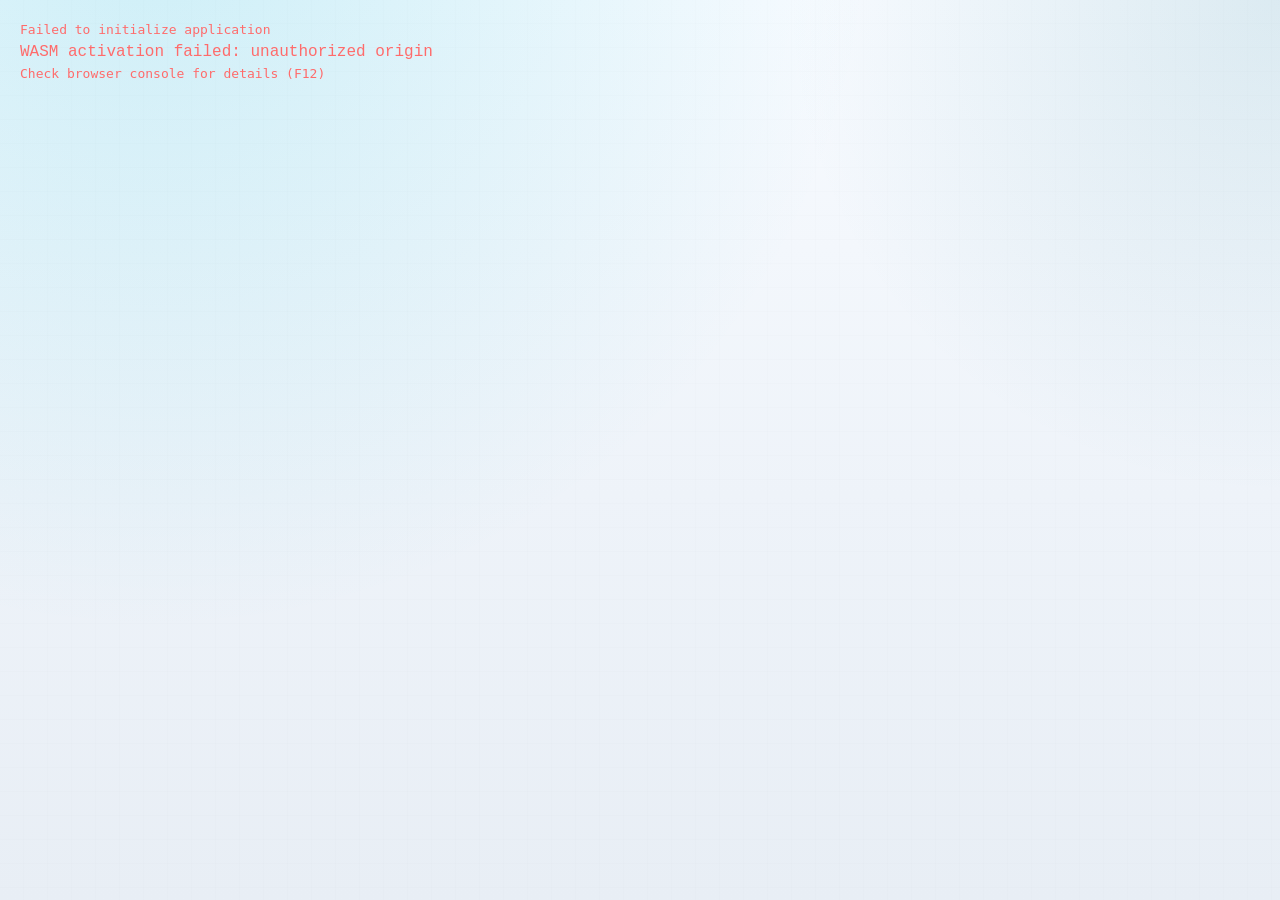
<file: index.html>
<!doctype html>
<html lang="ko">

<head>
    <meta charset="UTF-8" />
    <meta name="viewport" content="width=device-width, initial-scale=1" />
    <meta name="color-scheme" content="light dark" />
    <title>Coco Viewer</title>
    <meta name="description" content="Gerber · ODB++ Web Viewer" />
    
    <!-- Open Graph meta tags for social sharing -->
    <meta property="og:title" content="Coco Viewer" />
    <meta property="og:description" content="Gerber · ODB++ Web Viewer" />
    <meta property="og:image" content="https://coco-viewer.penta-cube.com/coco-icon.png" />
    <meta property="og:type" content="website" />
    <meta property="og:url" content="https://coco-viewer.penta-cube.com/" />
    
    <!-- Favicon -->
    <link rel="icon" type="image/png" href="/coco-icon.png" />
    <link rel="preconnect" href="https://fonts.googleapis.com" />
    <link rel="preconnect" href="https://fonts.gstatic.com" crossorigin />
    <link href="https://fonts.googleapis.com/css2?family=Inter:wght@400;500;600;700&family=Noto+Sans+KR:wght@400;500;600;700&display=swap" rel="stylesheet" />
  <script type="module" crossorigin src="/assets/main-CHbh6gp3.js"></script>
  <link rel="modulepreload" crossorigin href="/assets/canvasExport-BwlUe5Dd.js">
  <link rel="modulepreload" crossorigin href="/assets/embedBridge-CNGmm5Kq.js">
  <link rel="modulepreload" crossorigin href="/assets/compat-zaxcTdmS.js">
  <link rel="stylesheet" crossorigin href="/assets/compat-BCFIEEGp.css">
</head>

<body>
    <noscript>
        <div style="background: #f97316; color: #0f1520; font-weight: 600; padding: 12px 16px; text-align: center;">
            JavaScript가 필요합니다. 브라우저 설정에서 JavaScript를 활성화해 주세요.
        </div>
    </noscript>
    <div id="root"></div>
</body>

</html>
</file>
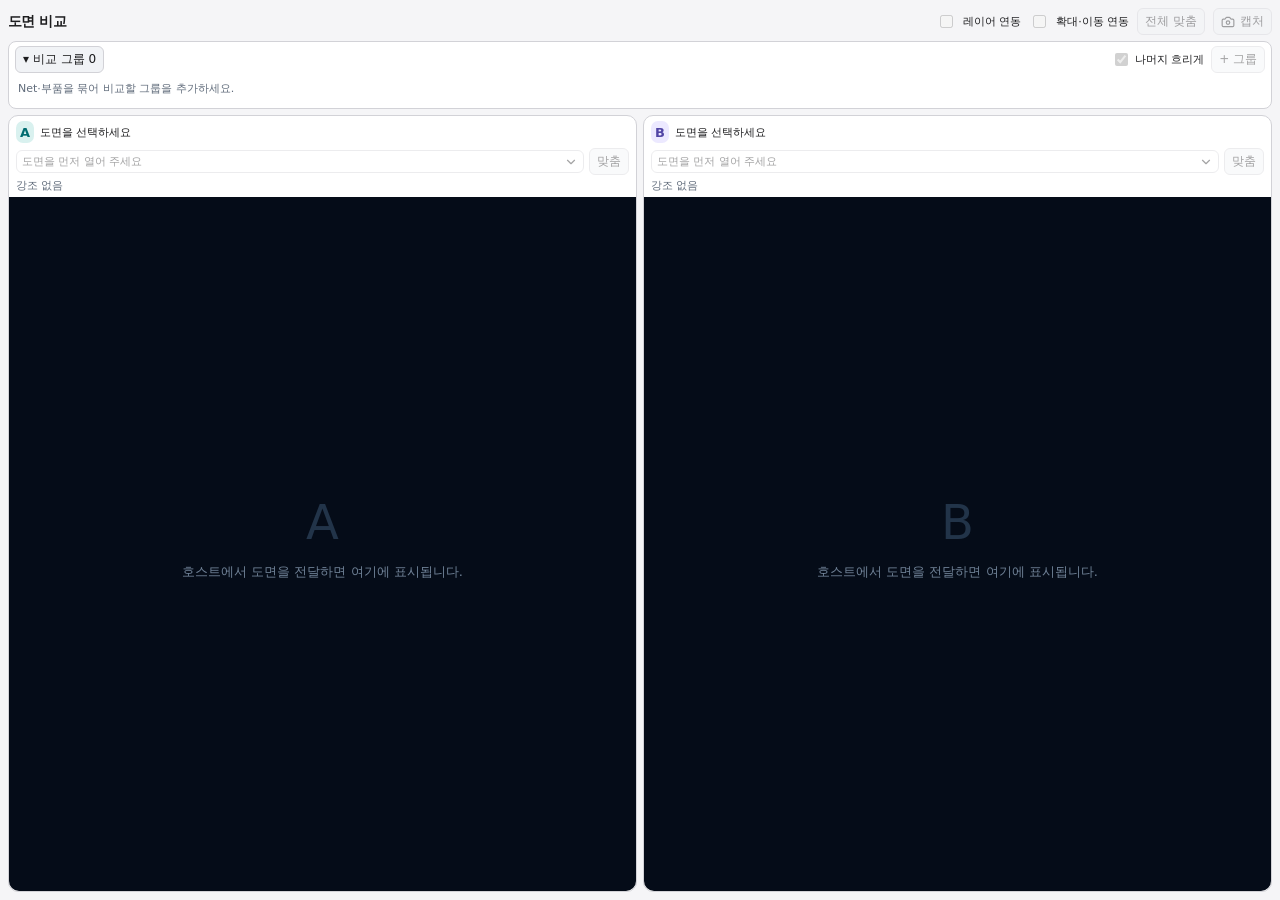
<file: compare-embed.html>
<!doctype html>
<html lang="ko">
<head>
  <meta charset="UTF-8" />
  <meta name="viewport" content="width=device-width, initial-scale=1" />
  <meta name="color-scheme" content="light dark" />
  <meta http-equiv="Content-Security-Policy" content="default-src 'self'; frame-src 'self'; script-src 'self' 'wasm-unsafe-eval'; style-src 'self'; img-src 'self' data: blob:; font-src 'self'; connect-src 'self' blob:; worker-src 'self' blob:; object-src 'none'; base-uri 'none'; form-action 'none'" />
  <title>Coco Viewer · 도면 비교</title>
  <script type="module" crossorigin src="/assets/comparisonEmbed-B3rmfwOU.js"></script>
  <link rel="modulepreload" crossorigin href="/assets/canvasExport-BwlUe5Dd.js">
  <link rel="modulepreload" crossorigin href="/assets/embedBridge-CNGmm5Kq.js">
  <link rel="modulepreload" crossorigin href="/assets/hostClient-BbTeNtxx.js">
  <link rel="modulepreload" crossorigin href="/assets/ComparisonApp-B8h8bxlX.js">
  <link rel="modulepreload" crossorigin href="/assets/resolveHostOrigin-D8NZIMXg.js">
  <link rel="stylesheet" crossorigin href="/assets/ComparisonApp-DXoEmoHD.css">
</head>
<body>
  <div id="root"></div>
</body>
</html>
</file>
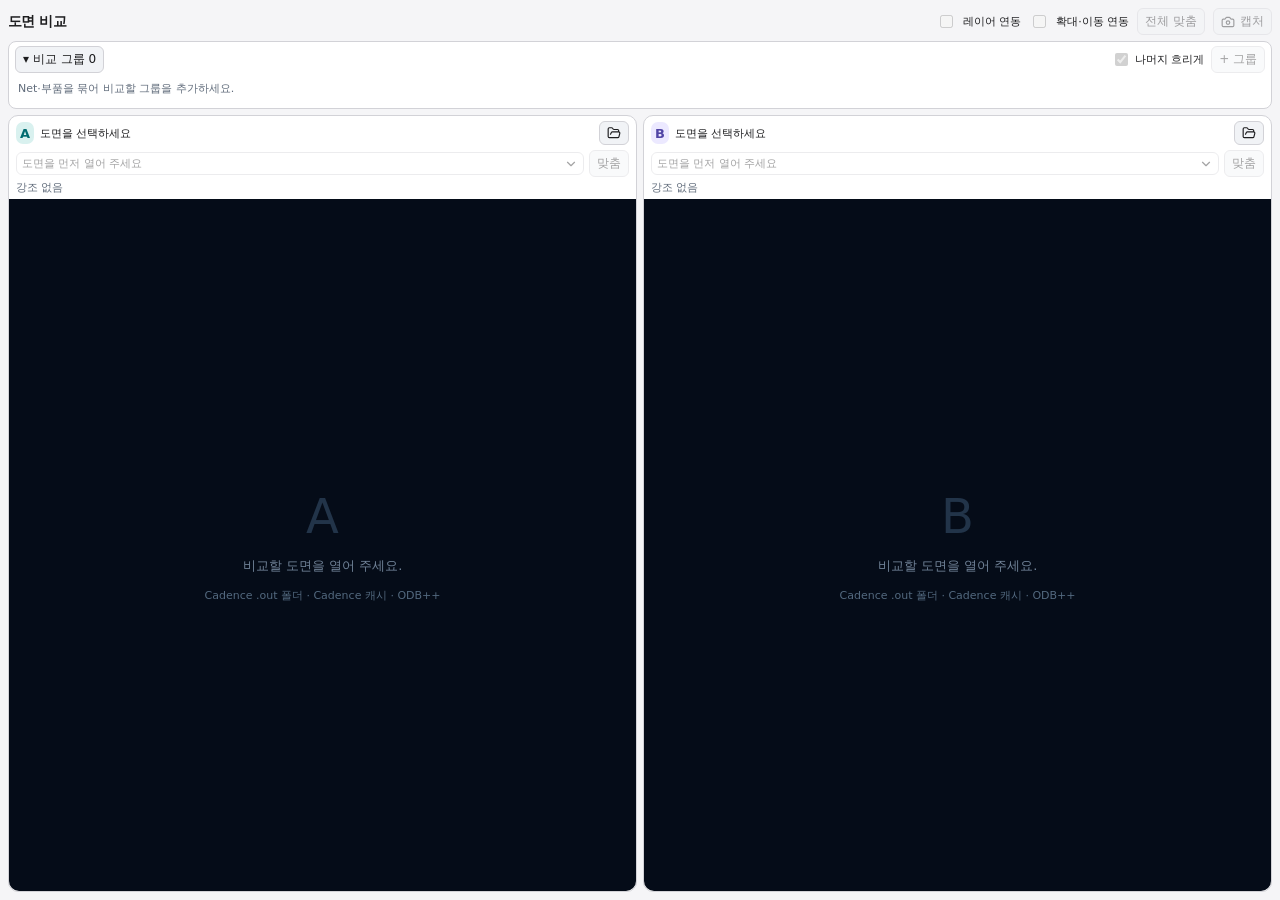
<file: compare.html>
<!doctype html>
<html lang="ko">
<head>
  <meta charset="UTF-8" />
  <meta name="viewport" content="width=device-width, initial-scale=1" />
  <meta name="color-scheme" content="light dark" />
  <meta http-equiv="Content-Security-Policy" content="default-src 'self'; frame-src 'self'; script-src 'self' 'wasm-unsafe-eval'; style-src 'self'; img-src 'self' data: blob:; font-src 'self'; connect-src 'self' blob:; worker-src 'self' blob:; object-src 'none'; base-uri 'none'; form-action 'none'" />
  <title>Coco Viewer · 도면 비교</title>
  <script type="module" crossorigin src="/assets/comparison-D6V_YrFe.js"></script>
  <link rel="modulepreload" crossorigin href="/assets/canvasExport-BwlUe5Dd.js">
  <link rel="modulepreload" crossorigin href="/assets/embedBridge-CNGmm5Kq.js">
  <link rel="modulepreload" crossorigin href="/assets/hostClient-BbTeNtxx.js">
  <link rel="modulepreload" crossorigin href="/assets/ComparisonApp-B8h8bxlX.js">
  <link rel="stylesheet" crossorigin href="/assets/ComparisonApp-DXoEmoHD.css">
</head>
<body>
  <div id="root"></div>
</body>
</html>
</file>
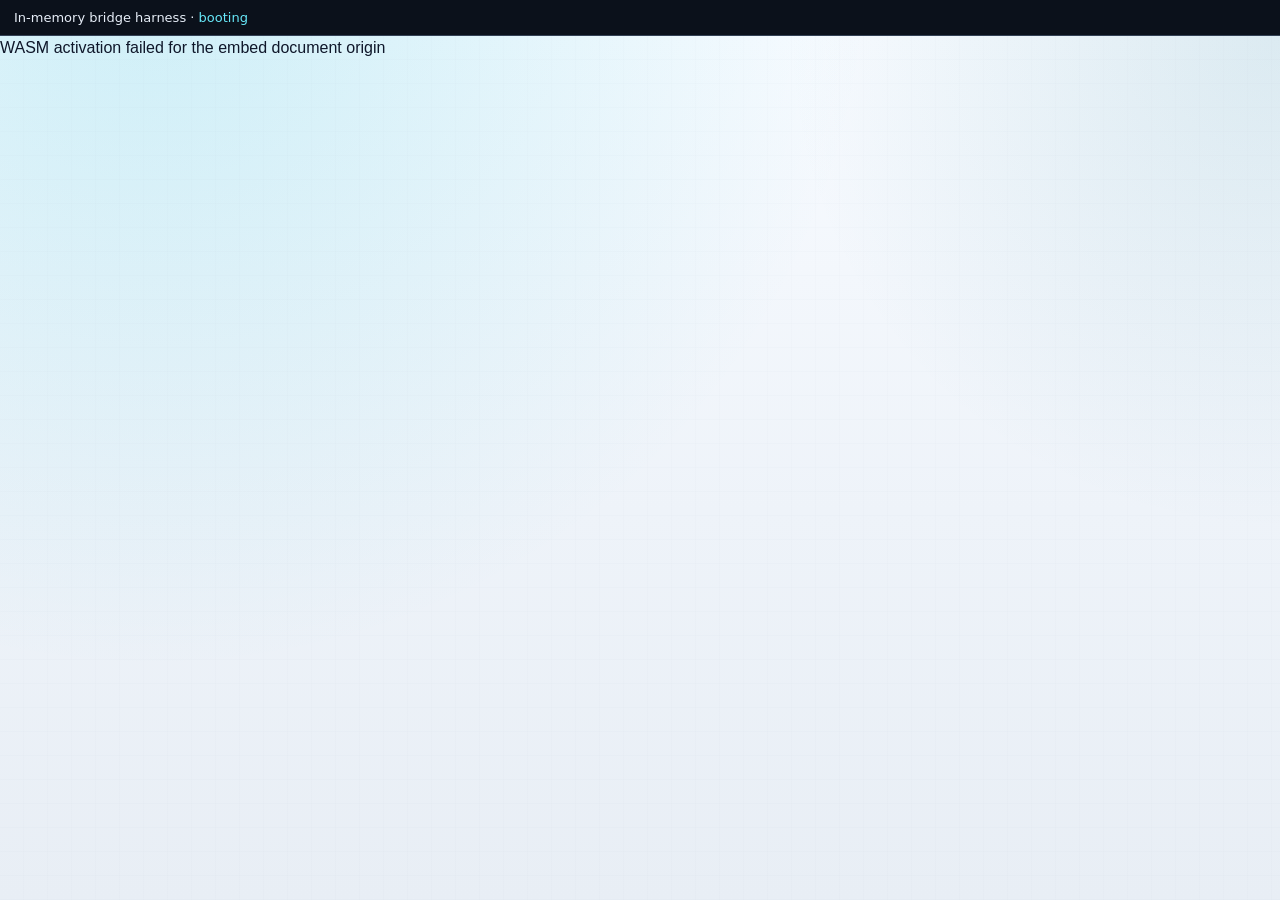
<file: embed-host.html>
<!doctype html>
<html lang="en">
<head>
  <meta charset="UTF-8" />
  <meta name="viewport" content="width=device-width, initial-scale=1" />
  <meta http-equiv="Content-Security-Policy" content="default-src 'self'; script-src 'self'; style-src 'self'; frame-src 'self'; connect-src 'self' blob:; object-src 'none'; base-uri 'none'" />
  <title>Coco Viewer Embed Host Harness</title>
  <script type="module" crossorigin src="/assets/embedHost-BJD6gRhF.js"></script>
  <link rel="modulepreload" crossorigin href="/assets/embedBridge-CNGmm5Kq.js">
  <link rel="modulepreload" crossorigin href="/assets/hostClient-BbTeNtxx.js">
  <link rel="stylesheet" crossorigin href="/assets/embedHost-DLDN7uJG.css">
</head>
<body>
  <header>
    <span>In-memory bridge harness · <span id="status">booting</span></span>
    <label id="cadence-cache-control" hidden>
      Cadence cache
      <input id="cadence-cache-input" data-testid="cadence-cache-input" type="file" accept=".tgz,.tar.gz,application/gzip" />
    </label>
  </header>
  <iframe id="viewer" title="Coco Viewer Embed"></iframe>
</body>
</html>
</file>
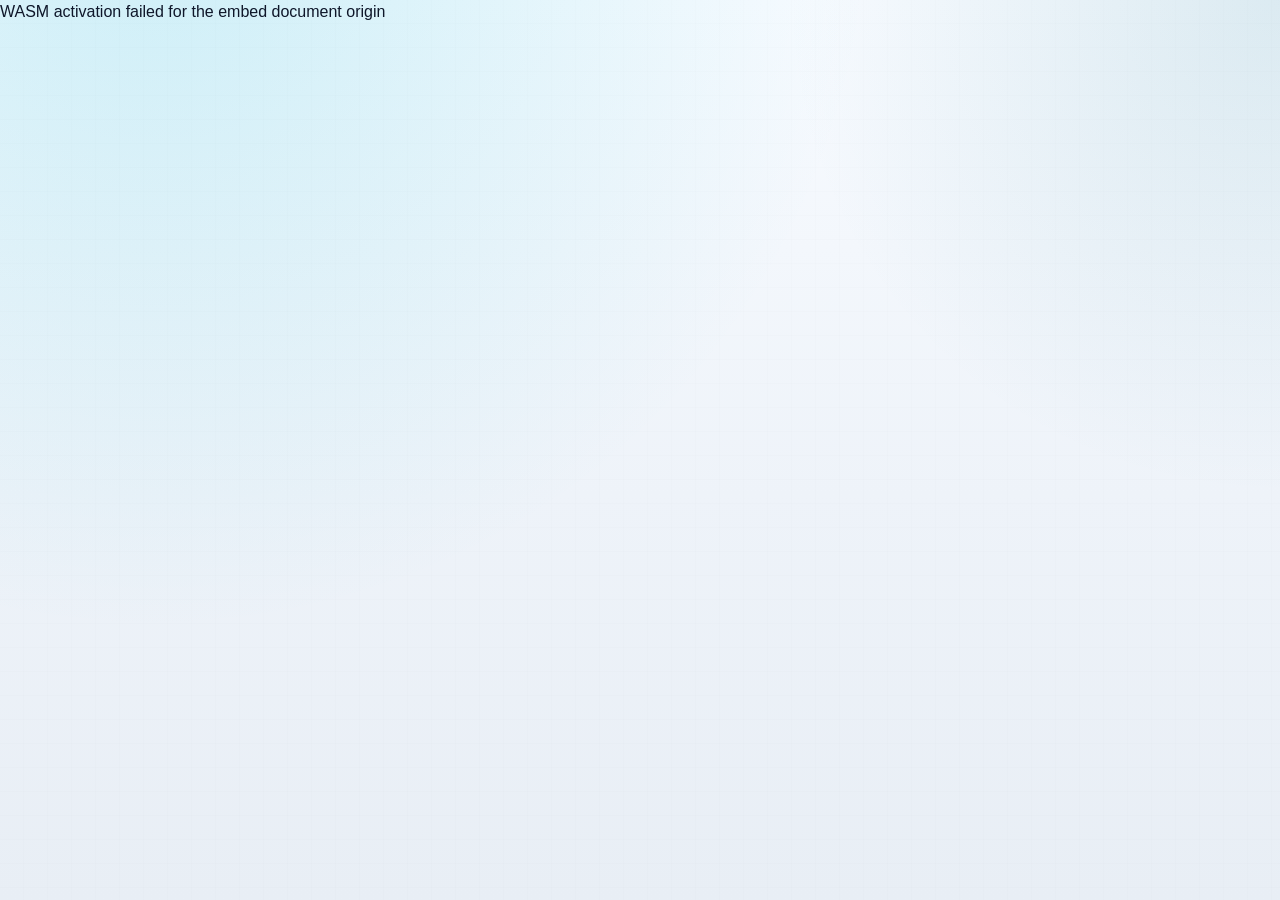
<file: embed.html>
<!doctype html>
<html lang="ko">
<head>
  <meta charset="UTF-8" />
  <meta name="viewport" content="width=device-width, initial-scale=1" />
  <meta name="color-scheme" content="light dark" />
  <meta http-equiv="Content-Security-Policy" content="default-src 'self'; script-src 'self' 'wasm-unsafe-eval'; style-src 'self'; img-src 'self' data: blob:; font-src 'self'; connect-src 'self' blob:; worker-src 'self' blob:; object-src 'none'; base-uri 'none'; form-action 'none'" />
  <title>Coco Viewer Embed</title>
  <script type="module" crossorigin src="/assets/embed-FqDl7UiX.js"></script>
  <link rel="modulepreload" crossorigin href="/assets/canvasExport-BwlUe5Dd.js">
  <link rel="modulepreload" crossorigin href="/assets/embedBridge-CNGmm5Kq.js">
  <link rel="modulepreload" crossorigin href="/assets/compat-zaxcTdmS.js">
  <link rel="modulepreload" crossorigin href="/assets/resolveHostOrigin-D8NZIMXg.js">
  <link rel="stylesheet" crossorigin href="/assets/compat-BCFIEEGp.css">
</head>
<body>
  <div id="root"></div>
</body>
</html>
</file>
<file: assets/ComparisonApp-DXoEmoHD.css>
.comparison-layer-picker{flex:1;align-items:center;gap:4px;min-width:0;display:flex;position:relative}.comparison-layer-summary{flex:1;width:0;min-width:0}.comparison-app .comparison-layer-summary{text-align:left;background:var(--comparison-input);justify-content:space-between;align-items:center;gap:6px;padding:3px 5px;font-size:11px;display:flex}.comparison-layer-summary span{white-space:nowrap;text-overflow:ellipsis;overflow:hidden}.comparison-layer-summary svg{flex-shrink:0}.comparison-layer-summary[aria-expanded=true]{border-color:var(--comparison-accent)}.comparison-layer-popover{z-index:60;background:var(--comparison-control);border:1px solid var(--comparison-input-border);width:max(100%,220px);max-width:calc(50vw - 22px);color:var(--comparison-text);border-radius:8px;padding:8px;position:absolute;top:calc(100% + 5px);left:0;box-shadow:0 12px 30px #0009}.comparison-layer-popover header{justify-content:space-between;align-items:center;gap:8px;margin-bottom:7px;display:flex}.comparison-layer-popover strong{font-size:12px}.comparison-layer-popover strong span{color:var(--comparison-accent);font-weight:400}.comparison-layer-popover input[type=search]{background:var(--comparison-input);width:100%;min-width:0;color:var(--comparison-text);border:1px solid var(--comparison-border);border-radius:5px;padding:6px;font-size:11px}.comparison-layer-options{max-height:min(270px,40vh);margin-top:6px;overflow-y:auto}.comparison-layer-options label{color:var(--comparison-text);cursor:pointer;align-items:center;gap:6px;padding:5px 2px;display:flex}.comparison-layer-options label:hover{background:var(--comparison-hover)}.comparison-layer-options input{accent-color:var(--comparison-accent);margin:0}.comparison-layer-options span{overflow-wrap:anywhere;min-width:0}.comparison-layer-options small{color:var(--comparison-error-text)}.comparison-capture-button{white-space:nowrap;align-items:center;gap:5px;display:inline-flex}.comparison-capture-error{color:var(--comparison-error-text);font-size:11px}.comparison-capture-dialog{border:1px solid var(--comparison-border);background:var(--comparison-panel);width:min(1000px,94vw);max-height:94vh;color:var(--comparison-text);border-radius:10px;padding:12px}.comparison-capture-dialog[open]{flex-direction:column;gap:10px;display:flex}.comparison-capture-dialog::backdrop{background:#000a}.comparison-capture-dialog header,.comparison-capture-dialog footer{flex-shrink:0;justify-content:space-between;align-items:center;gap:12px;display:flex}.comparison-capture-dialog h2{margin:0;font-size:14px}.comparison-capture-dialog footer span{color:var(--comparison-muted);font-size:11px}.comparison-capture-dialog footer a{white-space:nowrap}.comparison-capture-preview{text-align:center;background:var(--comparison-bg);min-height:0;overflow:auto}.comparison-capture-preview img{width:100%;height:auto;display:block}.comparison-capture-dialog footer{flex-wrap:wrap}.comparison-export-status{flex:180px;min-width:0}.comparison-export-actions{flex-shrink:0;align-items:center;gap:8px;margin-left:auto;display:flex}.comparison-export-actions button{white-space:nowrap}.comparison-export-actions .comparison-copy-primary{background:var(--comparison-primary-bg);border-color:var(--comparison-primary-border);color:var(--comparison-primary-text)}.comparison-export-actions .comparison-copy-primary:hover{background:var(--comparison-primary-hover)}.comparison-capture-dialog .comparison-copy-error{color:var(--comparison-error-text)}.comparison-capture-option{flex-shrink:0;align-items:center;gap:6px;font-size:12px;display:flex}.comparison-capture-option input{accent-color:var(--comparison-accent)}.comparison-groups{border:1px solid var(--comparison-panel-border);background:var(--comparison-panel);border-radius:8px;flex-shrink:0;padding:4px 6px;font-size:11px}.comparison-groups>header{align-items:center;gap:7px;display:flex}.comparison-groups>header label{align-items:center;gap:4px;margin-left:auto;display:flex}.comparison-groups input[type=checkbox]{accent-color:var(--comparison-accent)}.comparison-group-list{max-height:min(160px,23vh);overflow:auto}.comparison-group-list>p{color:var(--comparison-muted);margin:8px 3px}.comparison-group-row{align-items:center;gap:5px;padding-top:4px;display:flex}.comparison-group-color{border-radius:50%;flex-shrink:0;width:9px;height:9px}.comparison-group-row .comparison-group-name{text-overflow:ellipsis;white-space:nowrap;text-align:left;background:0 0;border-color:#0000;flex:1;min-width:0;overflow:hidden}.comparison-group-name small{color:var(--comparison-muted);margin-left:8px;font-size:10px}.comparison-group-row>button:not(.comparison-group-name){flex-shrink:0}.comparison-group-error{color:var(--comparison-error-text);overflow-wrap:anywhere;max-height:50px;margin:4px;overflow:auto}.comparison-group-editor{background:var(--comparison-panel);color:var(--comparison-text);border:1px solid var(--comparison-input-border);border-radius:12px;width:min(620px,100vw - 20px);max-height:calc(100vh - 24px);padding:14px;overflow:auto}.comparison-group-editor::backdrop{background:#030916b0}.comparison-group-editor header{justify-content:space-between;align-items:center;margin-bottom:12px;display:flex}.comparison-group-editor label{align-items:center;gap:6px;font-size:12px;display:flex}.comparison-group-editor input:not([type=checkbox]):not([type=color]),.comparison-group-editor textarea{background:var(--comparison-input);min-width:0;color:var(--comparison-text);border:1px solid var(--comparison-input-border);font:inherit;border-radius:5px;flex:1;padding:6px}.comparison-group-editor p{color:var(--comparison-muted);font-size:11px}.comparison-group-options{gap:14px;margin-top:10px;display:flex}.comparison-group-options input[type=color]{background:0 0;border:0;width:32px;height:24px;padding:0}.comparison-group-columns{grid-template-columns:minmax(0,1fr) minmax(0,1fr);gap:8px;display:grid}.comparison-group-columns fieldset{border:1px solid var(--comparison-border);border-radius:7px;min-width:0;margin:0;padding:8px}.comparison-group-columns label{flex-direction:column;align-items:stretch;margin-bottom:8px}.comparison-group-columns textarea{resize:vertical;width:100%}.comparison-group-columns fieldset:disabled{opacity:.5}.comparison-group-editor footer{justify-content:flex-end;gap:7px;margin-top:12px;display:flex}:root{--lightningcss-light: ;--lightningcss-dark:initial;color-scheme:dark;--comparison-bg:#0a101a;--comparison-panel:#101926;--comparison-control:#172131;--comparison-input:#0d1622;--comparison-hover:#253448;--comparison-text:#dce5f0;--comparison-muted:#9aaabc;--comparison-border:#344052;--comparison-panel-border:#293548;--comparison-input-border:#324157;--comparison-accent:#39b9c5;--comparison-warning-text:#e8cf8e;--comparison-warning-bg:#2b261c;--comparison-error-text:#fca5a5;--comparison-error-bg:#3a1d26;--comparison-emphasis:#ffdd57;--comparison-readonly:#15202f;--comparison-side-a-text:#70dedb;--comparison-side-a-bg:#163438;--comparison-side-b-text:#b3b5fa;--comparison-side-b-bg:#282943;--comparison-primary-bg:#17434b;--comparison-primary-border:#398893;--comparison-primary-text:#dbfbff;--comparison-primary-hover:#205660}@media (prefers-color-scheme:light){:root{--lightningcss-light:initial;--lightningcss-dark: ;color-scheme:light;--comparison-bg:#f5f5f7;--comparison-panel:#fff;--comparison-control:#f1f3f6;--comparison-input:#fff;--comparison-hover:#e7edf5;--comparison-text:#1d1d1f;--comparison-muted:#626d7c;--comparison-border:#d2d2d7;--comparison-panel-border:#d2d2d7;--comparison-input-border:#c5cdd8;--comparison-accent:#007e88;--comparison-warning-text:#795500;--comparison-warning-bg:#fff6db;--comparison-error-text:#b42332;--comparison-error-bg:#fff0f2;--comparison-emphasis:#856000;--comparison-readonly:#eef0f3;--comparison-side-a-text:#006c70;--comparison-side-a-bg:#d9f1ef;--comparison-side-b-text:#5145a5;--comparison-side-b-bg:#ece9ff;--comparison-primary-bg:#d7f0f2;--comparison-primary-border:#68a9b0;--comparison-primary-text:#09505b;--comparison-primary-hover:#c4e8ec}}:root{color:var(--comparison-text);background:var(--comparison-bg);font-family:Inter,ui-sans-serif,system-ui,-apple-system,sans-serif}*{box-sizing:border-box}html,body,#root{width:100%;height:100%;margin:0}button,input,select{font:inherit}button,select,summary,a{outline-offset:3px}.comparison-app{flex-direction:column;gap:6px;height:100%;padding:8px;display:flex}.comparison-header{justify-content:space-between;align-items:center;gap:10px;display:flex}.comparison-header h1{letter-spacing:-.04em;margin:0;font-size:14px;font-weight:600}.comparison-toolbar{align-items:center;gap:8px;font-size:11px;display:flex}.comparison-toolbar label{align-items:center;gap:7px;display:flex}.comparison-toolbar input{accent-color:var(--comparison-accent)}.comparison-toolbar{flex-wrap:wrap;justify-content:flex-end}.comparison-header h1{flex-shrink:0}.comparison-layer-notice{color:var(--comparison-warning-text);background:var(--comparison-warning-bg);border-radius:5px;padding:5px 8px;font-size:11px}.comparison-app button,.comparison-app a,.comparison-open summary{border:1px solid var(--comparison-border);background:var(--comparison-control);color:var(--comparison-text);cursor:pointer;border-radius:6px;padding:4px 7px;font-size:12px;text-decoration:none}.comparison-app button:hover,.comparison-app a:hover,.comparison-open summary:hover{background:var(--comparison-hover)}.comparison-app button:disabled{opacity:.4;cursor:default}.comparison-panes{flex:1;grid-template-columns:minmax(0,1fr) minmax(0,1fr);gap:6px;min-height:0;display:grid}.comparison-pane{border:1px solid var(--comparison-panel-border);background:var(--comparison-panel);border-radius:10px;flex-direction:column;min-width:0;min-height:0;display:flex}.comparison-pane-header{align-items:center;gap:6px;padding:5px 7px;display:flex}.comparison-side{border-radius:7px;flex-shrink:0;justify-content:center;align-items:center;width:18px;height:22px;font-size:13px;font-weight:600;display:flex}.comparison-side-a{color:var(--comparison-side-a-text);background:var(--comparison-side-a-bg)}.comparison-side-b{color:var(--comparison-side-b-text);background:var(--comparison-side-b-bg)}.comparison-name{flex-direction:column;flex:1;gap:4px;min-width:0;display:flex}.comparison-name strong{text-overflow:ellipsis;white-space:nowrap;font-size:11px;font-weight:500;overflow:hidden}.comparison-open{flex-shrink:0;position:relative}.comparison-open summary{list-style:none}.comparison-open>div{z-index:50;background:var(--comparison-control);border:1px solid var(--comparison-border);border-radius:8px;min-width:195px;padding:5px;position:absolute;top:28px;right:0;box-shadow:0 12px 30px #0008}.comparison-open label{cursor:pointer;border-radius:5px;padding:10px;font-size:12px;display:block}.comparison-open label:hover{background:var(--comparison-hover)}.comparison-open input{opacity:0;width:1px;height:1px;position:absolute}.comparison-layer-row{align-items:center;gap:5px;padding:0 7px 3px;font-size:11px;display:flex}.comparison-layer-row label{color:var(--comparison-muted)}.comparison-layer-row select{min-width:0;color:var(--comparison-text);background:var(--comparison-input);border:1px solid var(--comparison-input-border);border-radius:5px;flex:1;padding:3px 5px;font-size:11px}.comparison-surface{background:#050c18;border-radius:0 0 10px 10px;flex:1;min-height:0;position:relative;overflow:hidden}.comparison-frame{border:0;width:100%;height:100%;display:block}.comparison-empty{color:#708297;text-align:center;flex-direction:column;justify-content:center;align-items:center;height:100%;padding:25px;display:flex}.comparison-empty>span{color:#223449;font-size:48px;font-weight:300}.comparison-empty p{font-size:13px}.comparison-empty small{color:#53697f;font-size:11px}.comparison-loading{color:#a6d4de;background:#050c18df;place-items:center;font-size:13px;display:grid;position:absolute;inset:0}.comparison-empty-hint{color:#8797aa;pointer-events:none;font-size:12px;position:absolute;bottom:16px;left:16px}.comparison-surface-no-layers .comparison-frame{visibility:hidden}.comparison-surface-no-layers .comparison-empty-hint{place-items:center;display:grid;inset:0}.comparison-error{color:var(--comparison-error-text);background:var(--comparison-error-bg);overflow-wrap:anywhere;padding:10px 13px;font-size:12px}.comparison-suspended{pointer-events:none;opacity:.6}.comparison-highlights{border:1px solid var(--comparison-panel-border);background:var(--comparison-panel);border-radius:8px;padding:5px 7px}.comparison-highlight-heading{align-items:center;gap:10px;margin-bottom:4px;font-size:11px;display:flex}.comparison-highlight-heading strong{color:var(--comparison-emphasis);font-weight:500}.comparison-highlight-heading label{color:var(--comparison-muted);align-items:center;gap:6px;display:flex}.comparison-highlight-heading input{accent-color:#e5c652}.comparison-highlight-fields{align-items:center;gap:6px;display:flex}.comparison-highlight-fields label{flex:1;align-items:center;gap:5px;min-width:0;font-size:11px;display:flex}.comparison-highlight-fields input{border:1px solid var(--comparison-input-border);background:var(--comparison-input);min-width:0;color:var(--comparison-text);border-radius:5px;flex:1;padding:4px 6px;font-size:12px}.comparison-highlight-fields input:read-only{color:var(--comparison-muted);background:var(--comparison-readonly)}.comparison-highlight-active{min-height:19px;color:var(--comparison-muted);overflow-wrap:anywhere;padding:0 7px 4px;font-size:11px}.comparison-highlight-active span{color:var(--comparison-emphasis);margin-right:5px}.comparison-pane{position:relative}.comparison-highlight-active{white-space:nowrap;text-overflow:ellipsis;flex-shrink:0;height:19px;overflow:hidden}.comparison-error{z-index:5;border-radius:0 0 9px 9px;position:absolute;bottom:0;left:0;right:0}.comparison-highlight-heading select{background:var(--comparison-input);color:var(--comparison-text);border:1px solid var(--comparison-input-border);border-radius:5px;padding:4px 7px;font-size:12px}.comparison-open summary{justify-content:center;align-items:center;display:flex}.comparison-highlight-heading>button{margin-left:auto}.comparison-highlight-fields button{flex-shrink:0}@media (width<=460px){.comparison-app{gap:4px;padding:4px}.comparison-header h1{font-size:12px}.comparison-toolbar,.comparison-highlight-heading{gap:5px;font-size:10px}.comparison-highlight-heading label{gap:2px}.comparison-pane-header{gap:3px;padding:4px}.comparison-side{display:none}.comparison-layer-row{padding-left:4px;padding-right:4px}}.comparison-pane-failure{background:#050c18;position:absolute;inset:0;overflow:auto}.comparison-pane-failure p{color:#f4b6b6}.comparison-pane-failure small{color:#a6b5c7;overflow-wrap:anywhere}
</file>
<file: assets/embedHost-DLDN7uJG.css>
html,body{color:#e6edf7;background:#0b111b;height:100%;margin:0;font:13px system-ui,sans-serif}body{grid-template-rows:auto 1fr;display:grid}header{border-bottom:1px solid #334155;justify-content:space-between;align-items:center;gap:16px;padding:10px 14px;display:flex}#cadence-cache-control:not([hidden]){align-items:center;gap:8px;display:flex}#status{color:#67e8f9}iframe{border:0;width:100%;height:100%}
</file>
